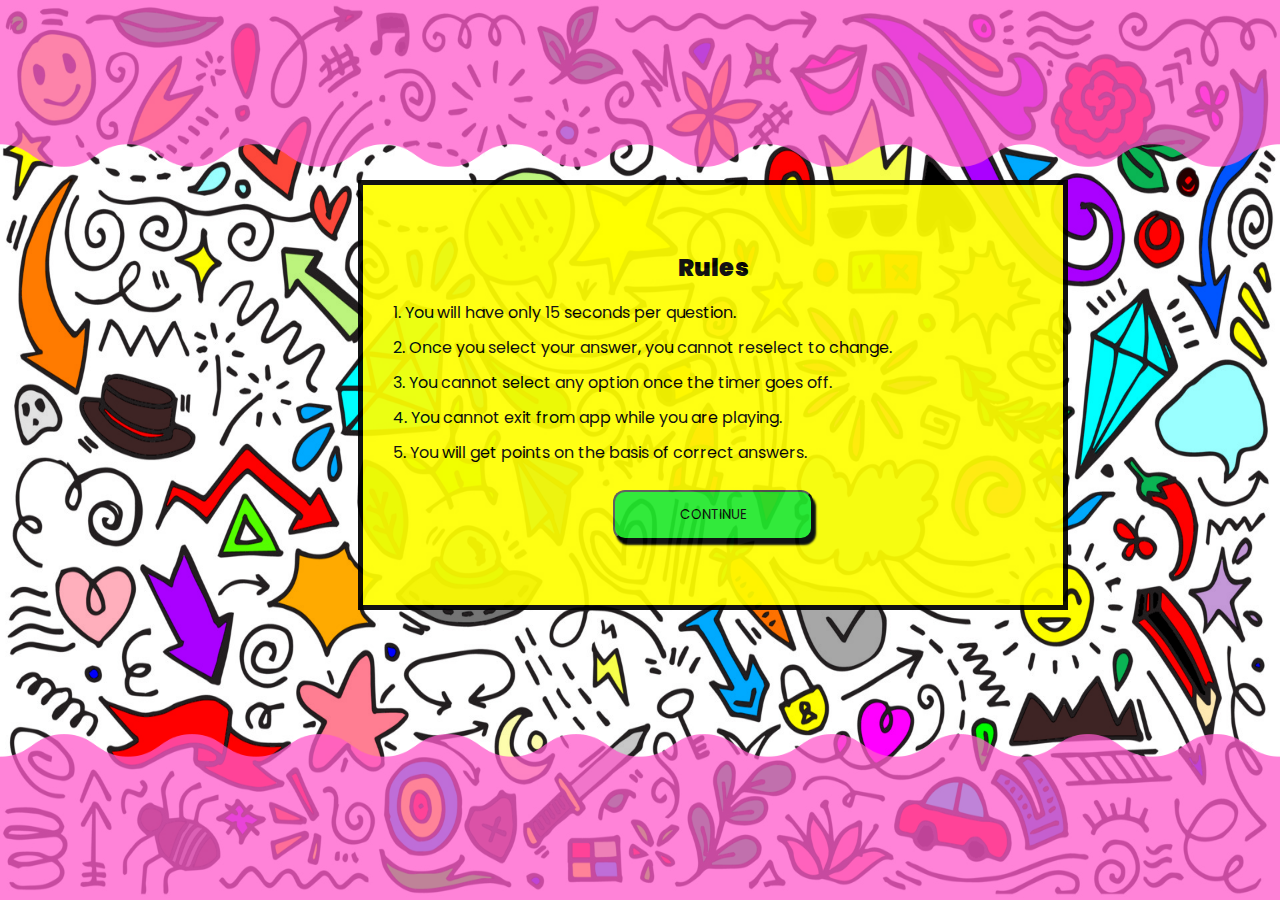
<file: index.html>
<!DOCTYPE html>
<html lang="en">

<head>
    <meta charset="UTF-8">
    <meta name="viewport" content="width=device-width, initial-scale=1.0">
    <link rel="stylesheet" href="./css/index.css">

    <!-- Font Awesome CDN Link for ICONs-->
    <link rel="stylesheet" href="https://cdnjs.cloudflare.com/ajax/libs/font-awesome/6.4.0/css/all.min.css">
    <!-- Bootstrap CSS Link -->
    <link href="https://cdn.jsdelivr.net/npm/bootstrap@5.3.0/dist/css/bootstrap.min.css" rel="stylesheet"
        integrity="sha384-9ndCyUaIbzAi2FUVXJi0CjmCapSmO7SnpJef0486qhLnuZ2cdeRhO02iuK6FUUVM" crossorigin="anonymous">
    <!-- Fav-icon -->
    <link rel="shortcut icon" href="" type="image/x-icon">
    <!-- Title -->
    <title>Quiz App</title>
</head>

<body>
    <!-- Navbar and Logo -->
    <div class="container">
        <img src="img/coloreddoodlebg.png" alt="">
        <img src="img/pinkylongwave.png" alt="">
        <div class="rules-box">
            <h2>Rules</h2>
            <p>1. You will have only 15 seconds per question.</p>
            <p>2. Once you select your answer, you cannot reselect to change.</p>
            <p>3. You cannot select any option once the timer goes off.</p>
            <p>4. You cannot exit from app while you are playing.</p>
            <p>5. You will get points on the basis of correct answers.</p>
            <button><a href="login.html"> CONTINUE</a></button>
        </div>
    </div>
    <!-- Rules Section -->

    <!-- Redirect to Login Page -->

</body>

</html>
</file>
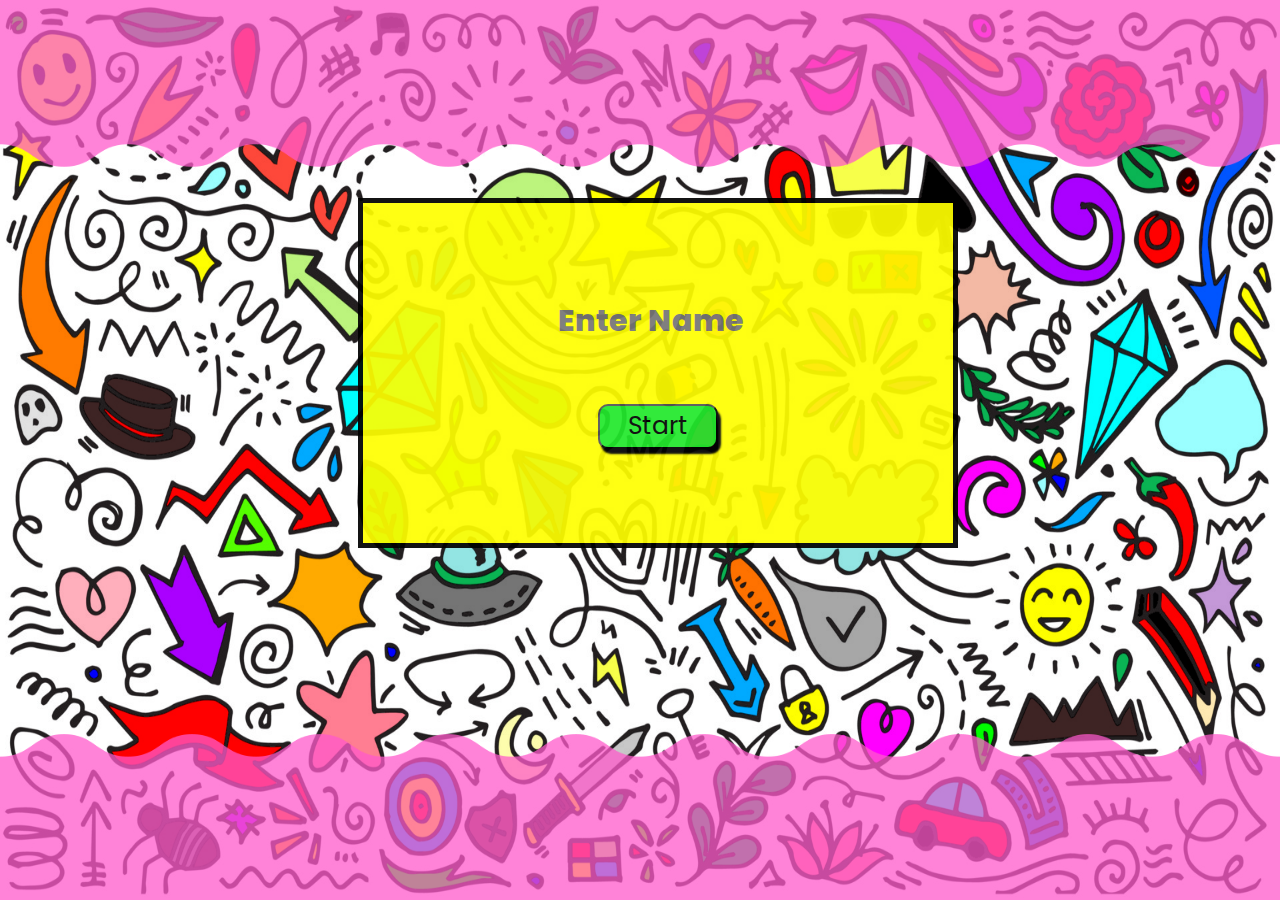
<file: login.html>
<!DOCTYPE html>
<html lang="en">

<head>
  <meta charset="UTF-8" />
  <meta name="viewport" content="width=device-width, initial-scale=1.0" />
  <link rel="stylesheet" href="./css/login.css" />
  <!-- Font Awesome CDN Link for ICONs-->
  <link rel="stylesheet" href="https://cdnjs.cloudflare.com/ajax/libs/font-awesome/6.4.0/css/all.min.css" />
  <!-- Bootstrap CSS Link -->
  <link href="https://cdn.jsdelivr.net/npm/bootstrap@5.3.0/dist/css/bootstrap.min.css" rel="stylesheet"
    integrity="sha384-9ndCyUaIbzAi2FUVXJi0CjmCapSmO7SnpJef0486qhLnuZ2cdeRhO02iuK6FUUVM" crossorigin="anonymous" />
  <!-- Fav-icon -->
  <link rel="shortcut icon" href="" type="image/x-icon" />
  <!-- Title -->
  <title>Sign in Page</title>
</head>

<body>
  <!-- Navbar -->
  <div class="container">

    <img src="img/coloreddoodlebg.png" alt="">
    <img src="img/pinkylongwave.png" alt="">
    <div class="rules-box">
        <input type="text" placeholder="Enter Name">
        <button><a href="questiontemplate.html">Start</a></button>
    </div>

  </div>

  <!-- Starting Page -->

</body>

</html>
</file>
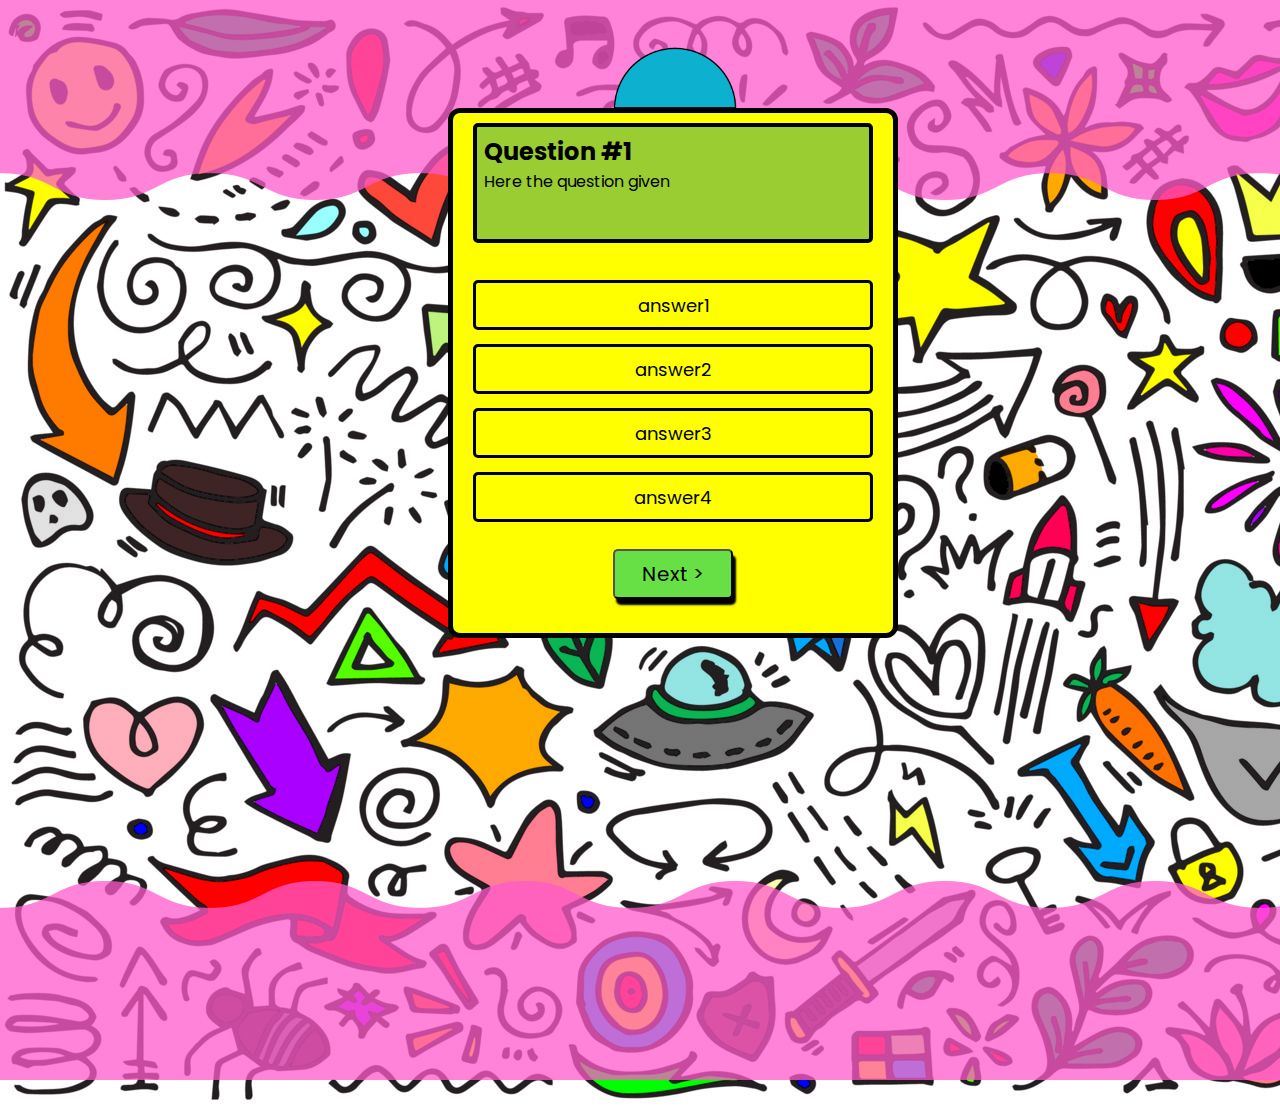
<file: questiontemplate.html>
<!DOCTYPE html>
<html lang="en">

<head>
  <meta charset="UTF-8" />
  <meta name="viewport" content="width=device-width, initial-scale=1.0" />
  <link rel="stylesheet" href="./css/questiontemplate.css" />
  <!-- Font Awesome CDN Link for ICONs-->
  <link rel="stylesheet" href="https://cdnjs.cloudflare.com/ajax/libs/font-awesome/6.4.0/css/all.min.css" />
  <!-- Bootstrap CSS Link -->
  <link href="https://cdn.jsdelivr.net/npm/bootstrap@5.3.0/dist/css/bootstrap.min.css" rel="stylesheet"
    integrity="sha384-9ndCyUaIbzAi2FUVXJi0CjmCapSmO7SnpJef0486qhLnuZ2cdeRhO02iuK6FUUVM" crossorigin="anonymous" />
  <!-- Fav-icon -->
  <link rel="shortcut icon" href="" type="image/x-icon" />
  <title>Quiz App</title>
</head>

<body id="main-body">
  <!-- Start Section -->
  <img src="img/coloreddoodlebg.png" alt="">
  <img src="img/pinkylongwave.png" alt="">

  <div class="question-box">
    <img src="img/semicircle.png" alt="">
    <div class="question">
      <h2>Question #1</h2>
      <p>Here the question given</p>
    </div>
    <div class="answers">
      <div class="answer1">answer1</div>
      <div class="answer2">answer2</div>
      <div class="answer3">answer3</div>
      <div class="answer4">answer4</div>
    </div>
    <button>Next ></button>
  </div>

  <!-- Linking js files -->
  <script src="./js/questions.js"></script>
  <script src="./js/questiontemplate.js"></script>
</body>

</html>
</file>
<file: css/index.css>
@import url('https://fonts.googleapis.com/css2?family=Poppins:wght@500&display=swap');

/**CSS Reset**/
* {
    margin: 0;
    padding: 0;
    font-family: 'Poppins', sans-serif;
}

.container {
    margin-left: 0 !important;
    padding: 0 !important;
}

.container img {
    position: absolute;
    padding: 0;
    margin: 0 !important;
    width: 100%;
    height: 100%;
}

.container .rules-box {
    padding: 25px;
    border: 5px solid black;
    top: 20%;
    left: 28%;
    display: flex;
    flex-direction: column;
    justify-content: center;
    position: absolute;
    background-color: yellow;
    width: 650px;
    height: 370px;
    opacity: 0.92;
}

.rules-box h2 {
    font-weight: 900;
    margin-bottom: 10px;
    align-self: center;
}

.rules-box p {
    margin: 5px;
}

.rules-box button {
    margin-top: 20px;
    align-self: center;
    width: 200px;
    height: 50px;
    background-color: rgb(33, 233, 43);
    border-radius: 12px;
    box-shadow: 3px 5px 2px;
}

button a {
    text-decoration: none;
    color: black;
}

button:active {
    box-shadow: 3px 3px 2px;
    transform: translateY(4px);
}

button a:visited {
    text-decoration: none !important;
    color: black !important;
}
</file>
<file: css/login.css>
@import url('https://fonts.googleapis.com/css2?family=Poppins:wght@500&display=swap');
/*Media Queriees*/


/**CSS Reset**/
* {
    margin: 0;
    padding: 0;
    box-sizing: border-box;
    font-family: 'Poppins', sans-serif;
}

.container {
    margin-left: 0 !important;
    padding: 0 !important;

}

.container img {
    position: absolute;
    padding: 0;
    margin: 0 !important;
    width: 100%;
    height: 100%;
}

.container .rules-box {
    padding: 25px;
    border: 5px solid black;
    top: 22%;
    left: 28%;
    display: flex;
    flex-direction: column;
    justify-content: center;
    position: absolute;
    background-color: yellow;
    width: 600px;
    height: 350px;
    opacity: 0.92;
}

.rules-box input {
    width: 200px;
    font-weight: 800;
    margin-bottom: 10px;
    align-self: center;
    background-color: yellow;
    border: none;
    font-size: 30px;
    outline: none;
}


.rules-box p {
    margin: 5px;
}

.rules-box button {
    font-size: 25px;
    margin-top: 50px;
    align-self: center;
    width: 120px;
    height: 45px;
    background-color: rgb(33, 233, 43);
    border-radius: 10px;
    box-shadow: 3px 5px 2px;
}

button:active {
    box-shadow: 3px 3px 2px;
    transform: translateY(4px);
}

button a {
    text-decoration: none !important;
    color: black;
}


button a:visited {
    text-decoration: none !important;
    color: black !important;
}
</file>
<file: css/questiontemplate.css>
@import url('https://fonts.googleapis.com/css2?family=Poppins:wght@500&display=swap');

/**CSS Reset**/
*{
    margin: 0;
    padding: 0;
    box-sizing: border-box;
    font-family: 'Poppins', sans-serif;
}

body{
    margin-left: 0 !important;
    padding: 0 !important;
}

img {
    position: absolute;
    padding: 0;
    margin: 0 !important;

}

.question-box {
    border: 5px solid black;
    height: 530px;
    width: 450px;
    top: 12%;
    left: 35%;
    display: flex;
    align-items: center;
    flex-direction: column;
    background-color: yellow;
    position: absolute;
    border-radius: 12px;
}

.question-box img {
    height: 205px;
    width: 205px;
    bottom: 453px;
}

.question{
    margin: 10px;
    border: 4px solid black;
    height: 120px;
    width: 400px;
    background-color: yellowgreen;
    border-radius: 5px;
    padding: 7px;
}

.answers{
    display: flex;
    flex-direction: column;
    margin: 20px;
   font-size: 18px;
}

.answer1{
    display: flex;
    justify-content: center;
    align-items: center;
    height: 50px;
    width: 400px;
    border: 3px solid black;
    margin: 7px;
    border-radius: 5px;
}

.answer1:active {
    box-shadow: 4px 3px 5px;
    transform: translateY(4px);
  }

.answer2{
    display: flex;
    justify-content: center;
    align-items: center;
    height: 50px;
    width: 400px;
    border: 3px solid black;
    margin: 7px;
    border-radius: 5px;
}

.answer2:active {
    box-shadow: 4px 3px 5px;
    transform: translateY(4px);
  }

.answer3{
    display: flex;
    justify-content: center;
    align-items: center;
    height: 50px;
    width: 400px;
    border: 3px solid black;
    margin: 7px;
    border-radius: 5px;
}

.answer3:active {
    box-shadow: 4px 3px 5px;
    transform: translateY(4px);
  }

.answer4{
    display: flex;
    justify-content: center;
    align-items: center;
    height: 50px;
    width: 400px;
    border: 3px solid black;
    margin: 7px;
    border-radius: 5px;
}

.answer4:active {
    box-shadow: 4px 3px 5px;
    transform: translateY(4px);
  }

button{
    background-color: rgb(102, 224, 68);
    font-size: 20px !important;
    height: 50px;
    width: 120px;
    padding: 5px;
    border-radius: 5px !important;
    box-shadow: 3px 6px 2px;
}

button:active {
    box-shadow: 3px 4px 2px;
    transform: translateY(4px);
  }
</file>
